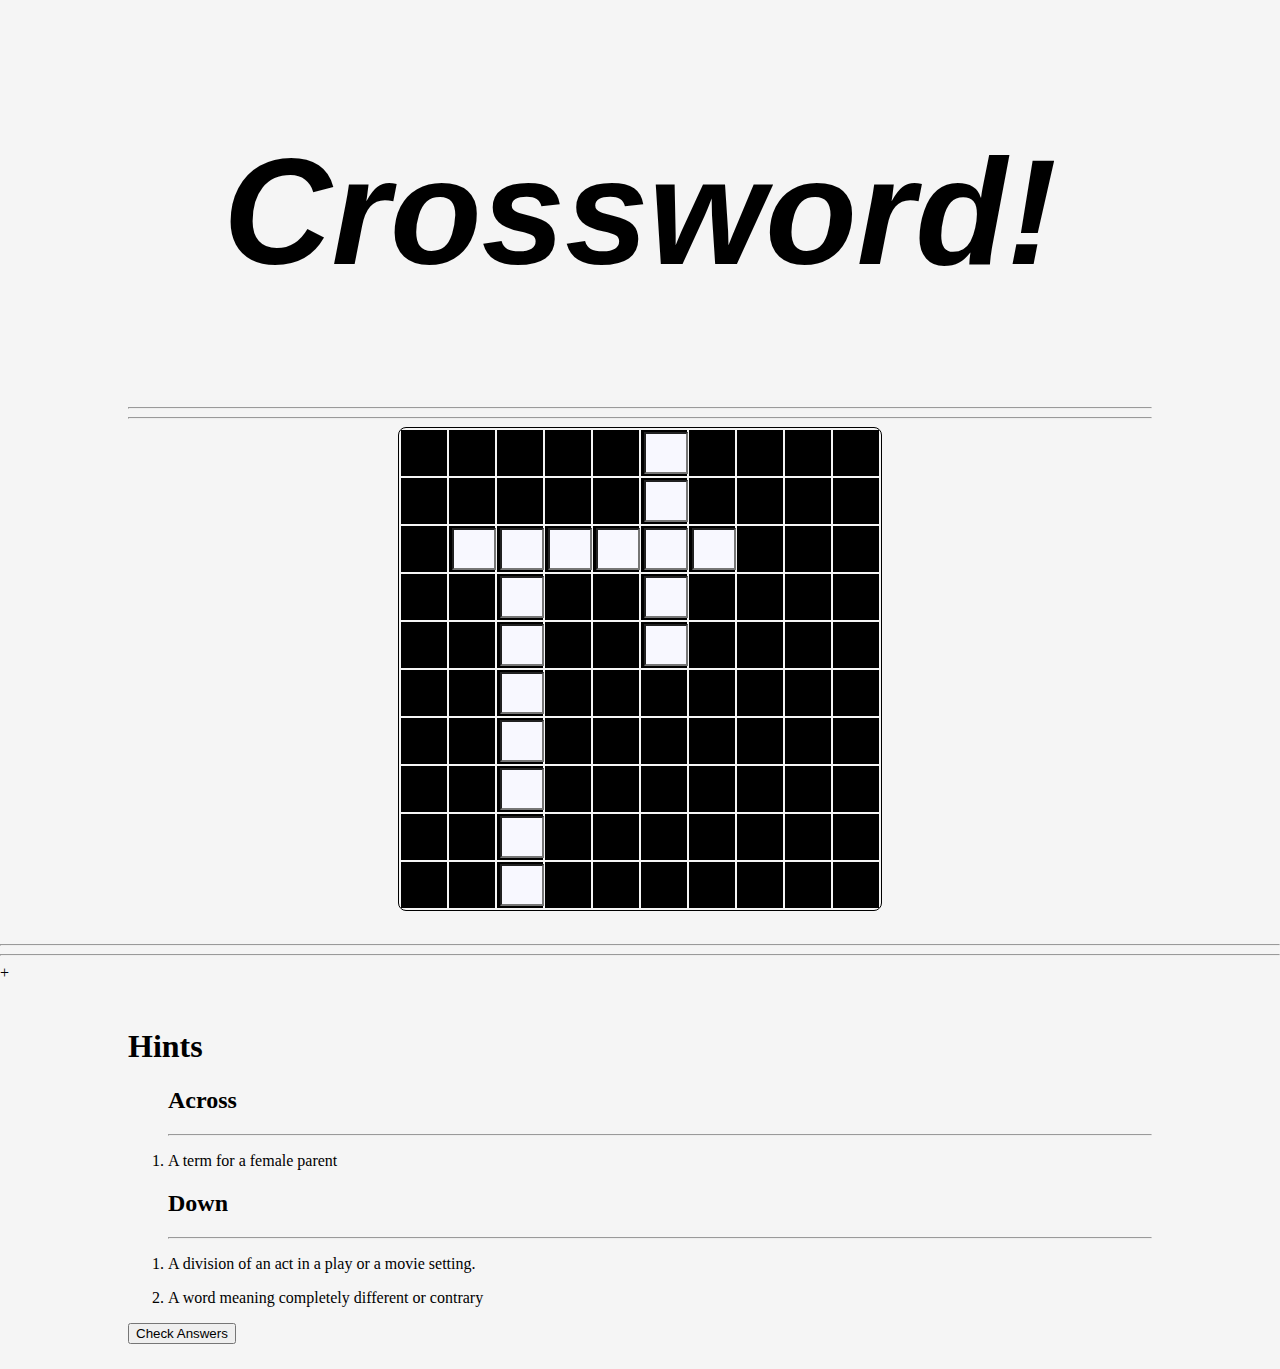
<file: Assignemnt 7.1/Pages/index.html>
<!DOCTYPE html>

<head>
    <meta charset="UTF-8">
    <meta name="viewport" content="width=device-width, initial-scale=1.0">
    <title>Assignment 7.1 | Crossword</title>
    <link rel="stylesheet" type="text/css" href="../Styles/mainStyle.css"> 
    <script src="../Scripts/Crossword.js"></script>
</head>

<body>
    <!--HEADER SECTION-->
    <section id="HeaderSect">
        <h1> Crossword! </h1>
    </section>

    <!--CROSSWORD DISPLAY-->
    <section id="CWDisplaySect">
        <hr><hr>
        <table id="CWTable" class="centered"></table>
        <script>
            var table = document.getElementById("CWTable");
             
            //Function used to reveal the answers
            function ShowAnswers()
            {
                BuildClue(0, "down", 0,5, table,true);      //Word 1
                BuildClue(1, "across", 2,1, table,true);    //Word 2
                BuildClue(2, "down", 2,2, table,true);      //Word 3
            }

            BuildTable(table); //Builds the Crossword table

            BuildClue(0, "down", 0,5, table,false);      //Word 1
            BuildClue(1, "across", 2,1, table,false);   //Word 2
            BuildClue(2, "down", 2,2, table,false);     //Word 3
        </script>
    </section>
    <hr><hr>+
    <!--HINTS SECTION-->
    <section id="HintSect">
        <h1>Hints</h1>
        <div id="HintContainer">
            <!--ACROSS-->
            <ol id="AcrossHints">
                <h2>Across</h2>
                <hr>
                <!--Across Hint 1-->
                <li><p>A term for a female parent</p></li>
            </ol>
            <!--DOWN-->
            <ol id="DownHints">
                <h2>Down</h2>
                <hr>
                <!--Down Hint 1-->
            <li><p>A division of an act in a play or a movie setting.</p></li> 
                <!--Down Hint 2-->    
            <li><p>A word meaning completely different or contrary</p></li>
            </ol>
            <button class="PrimaryButton" onclick="ShowAnswers()">Check Answers</button>
        </div>
    </section>
</body>
</file>
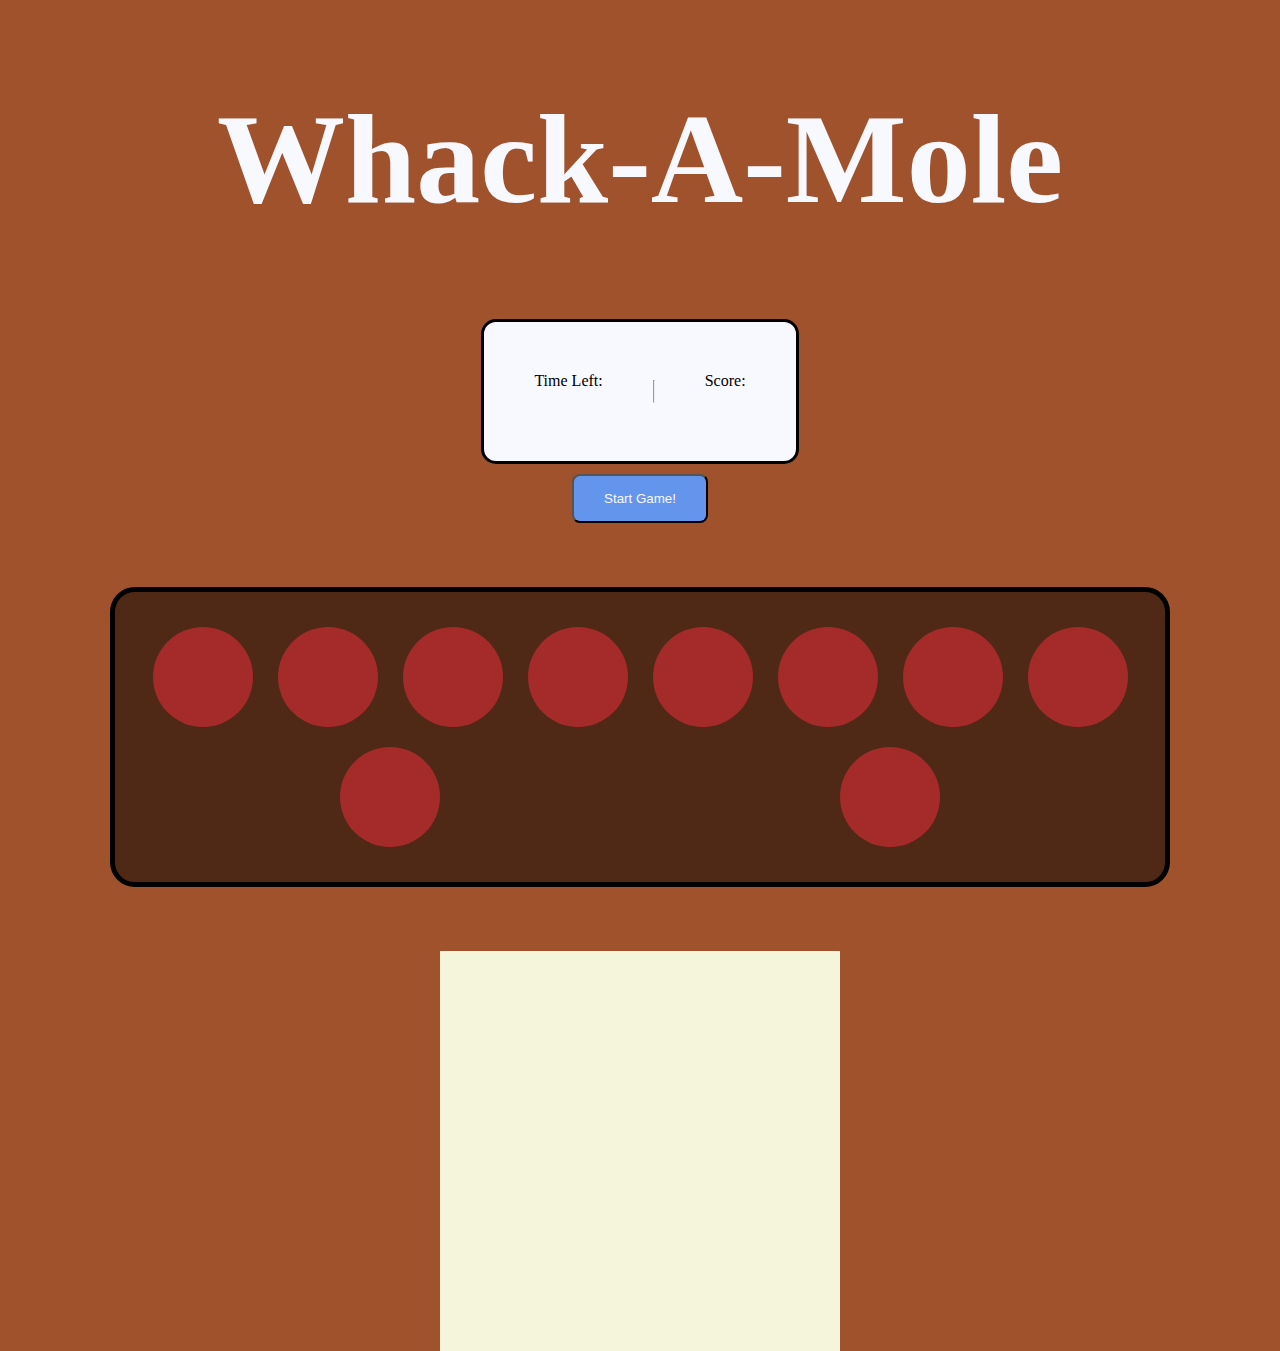
<file: Assignment 10.1/Pages/index.html>
<!DOCTYPE html> <!--Make this an html document-->

<html lang="en">
    <!--HEAD INFO-->
    <head>
        <meta charset="UTF-8">
        <meta name="viewport" content="width=device-width, initial-scale=1.0">
        <title>Whack-A-Mole</title> <!--Title of the site-->

        <!--Link the stylesheet to the document-->
        <link rel="stylesheet" type="text/css" href="../Style/styles.css">
        <!--Attatch javascript to the document-->
        <script src="../Script/whack.js"></script>
    </head>
    
    <!--BODY CONTENT-->
    <body>
        <!--Hero Section-->
        <header id="heroSect" class="center">
            <h1>Whack-A-Mole</h1>
        </header>
        <!--Main Content-->
        <main class="center">
            <!--Section for the game information-->
            <section id="GameInfoSect">
                <!--The game info container-->
                <span id="GameInfo">
                    <!--Timer Display-->
                    <div id="TimerContainer">
                        <label>Time Left: <label>
                        <h1 id="Timer"></h1>    <!--Where the time will be updated-->
                    </div>
                    <hr>    <!--Draw a line-->
                    <!--Score Display-->
                    <div id="ScoreContainer">
                        <label>Score: <label>
                        <h1 id="Score_Points"></h1> <!--Where the score will be updated-->
                    </div>
                </span>
                <!--Start Button-->
                <button class="btn_primary center" onclick="StartGame()"> Start Game! </button>
            </section>
            <!--container to draw the board-->
            <section id="gameBoardContainer" ></section>
            <!--Container used for event testing-->
            <section id="EventTestSec" onmouseleave="handle_eventBoxExit(event)" onmouseenter="handle_eventBoxHovered(event)"></section>
            <!--Implementing the Script functions needed to run website-->
            <script>
                //Generate Board
                CreateHoles(10);
            </script>
        </main>
    </body>
</html>
</file>
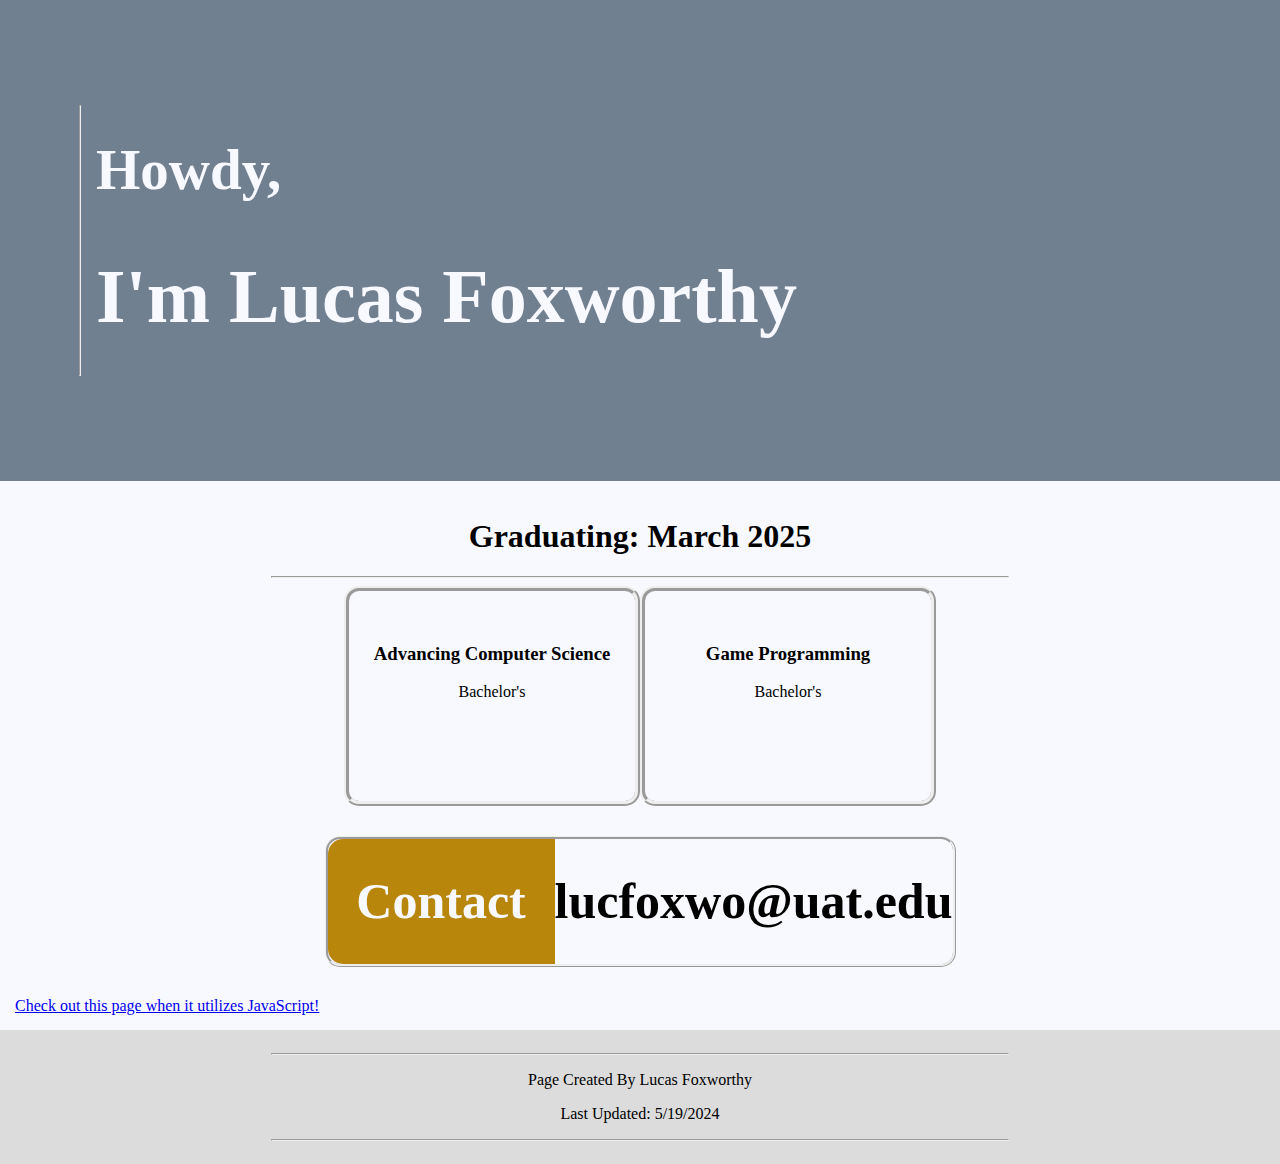
<file: Assignment 2.1/Pages/INDEX.html>
﻿<!DOCTYPE html>

<html>
<head>
    <meta charset="utf-8" />
    <title>CSC256 1.2</title>
    <link rel="stylesheet" type="text/css" href="..\Styles\MAIN.css">
</head>
<body>
    <!--HERO-->
    <section id="HeroSect">
        <hr class="border_line" style="margin:15px;">
        <div id="NameBox">
            <h2>Howdy,</h2>
            <h1 id="NameH1">I'm Lucas Foxworthy</h1>
        </div>
        <img id="Portrait_Img" href=""> <!--Will Add When I can get Image-->

    </section>
    
    <!--Education-->
    <section id="EduSect">
        <!--Graduation-->
        <div id="GradBox">
            <h1 id="GradLabel">Graduating: March 2025</h1>
            <hr class="border_line">
        </div>
        <!--Majors-->
        <div id="MajorBox" >
            <div id="Major_ACS" class="Major">
                <img class="Icon" href=""> <!--Will Add When I can get Image-->
                <h3>Advancing Computer Science </h3>
                <p>Bachelor's</p>
            </div>
            <div id="Major_GP" class="Major">
                <img class="Icon" href=""> <!--Will Add When I can get Image-->
                <h3>Game Programming </h3>
                <p>Bachelor's</p>
            </div>
        </div>
    </section>
    
    <!--Contact-->
    <section id="ContactSect">
        <div id="ContactBox">
            <div id="ContactLabel" style="flex:1;">
                <h1>Contact</h1>
            </div>
            <h1 style="flex:1;">lucfoxwo@uat.edu</h1>
        </div>
    </section>

    <section id="PageLinkSect">
        <a id="pageAnchor" href="../Pages/JavaIndex.html">Check out this page when it utilizes JavaScript!</a>

    </section>

    <footer style="text-align:center">
        <hr class="border_line">
        <p>Page Created By Lucas Foxworthy</p>
        <p>Last Updated: 5/19/2024 </p>
        <hr class="border_line">
    </footer>
</body>
</html>
</file>
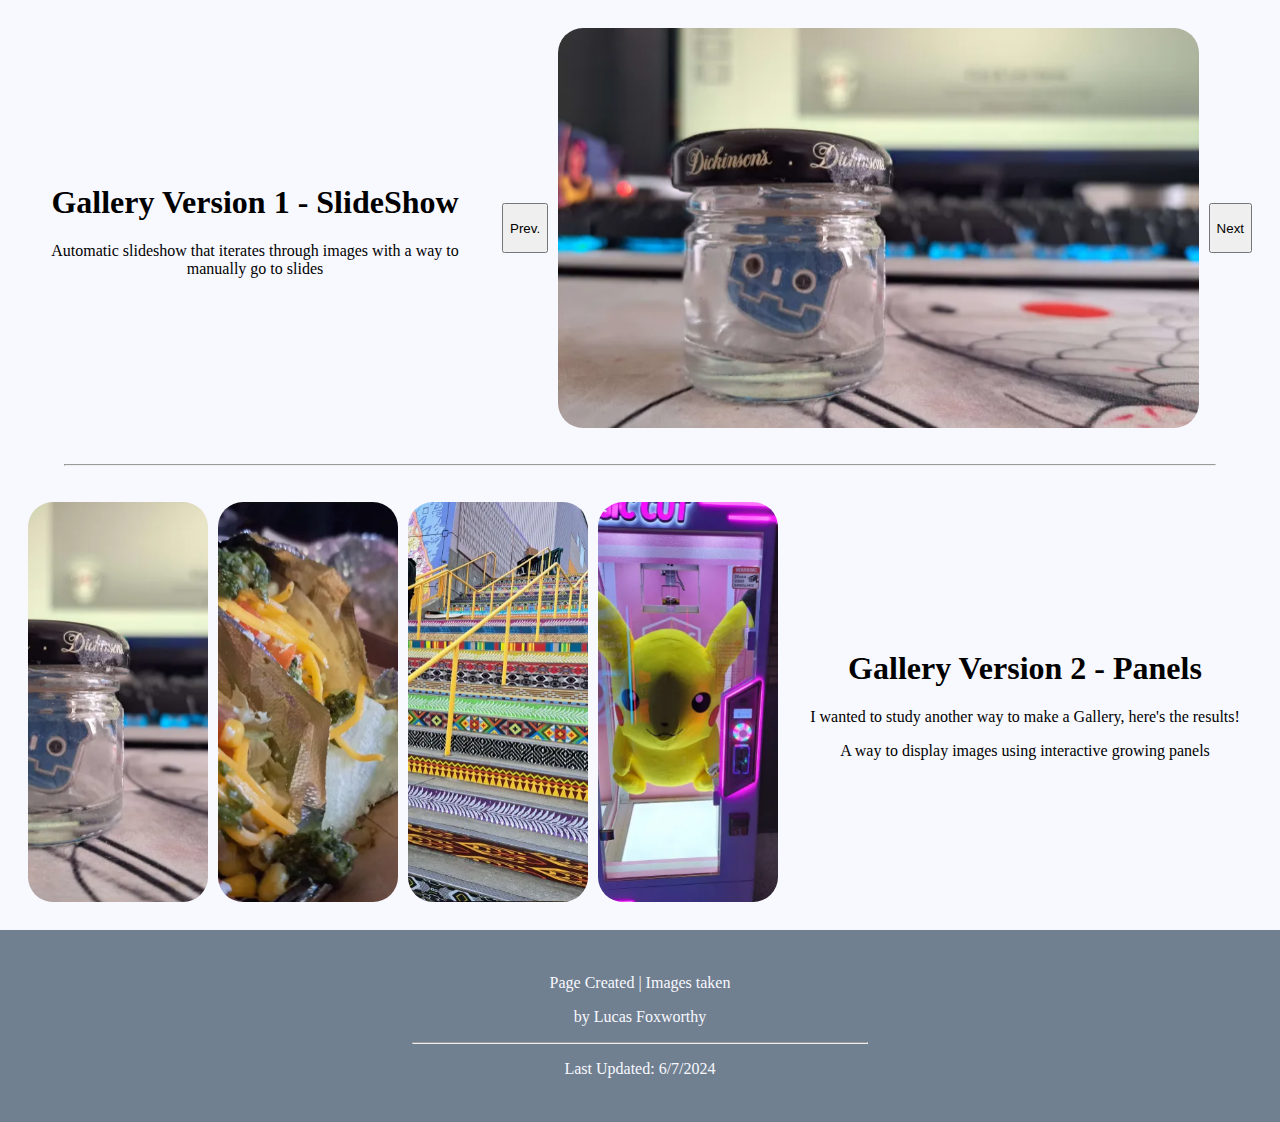
<file: Assignment 4.1/Pages/index.html>
<!DOCTYPE html> <!--Declare this a html file-->

<html>
<!--THE HEAD-->
<head>
    <meta charset="utf-8">
    <title>CSC256 4.2 - SlideShow</title>
    <!--Link the main stylesheet to the document-->
    <link rel="stylesheet" type="text/css" href="../Styles/styles.css">
    <!--Attatch the slideshow script to the document-->
    <script src="../Scripts/slideshow.js"></script>
</head>
<!--THE BODY-->
<body>
    
    <!--Make a Gallery Section [Slide Show]-->
    <section id="GallerySect">
        <!--Title of the Gallery-->
        <div id="GalleryTitle">
            <h1>Gallery Version 1 - SlideShow</h1>
            <p>Automatic slideshow that iterates through images with a way to manually go to slides</p>
        </div>
        <!--Display for the gallery-->
        <div id= "GalleryDisplay">
            <!--Button that switches to the prior image-->
            <button onclick="PrevSlide()">Prev.</button>
            <!--Image meant to be given by a .js file-->
            <img id="slide-img" src="">
            <!--Button that switches to the next image-->
            <button onclick="NextSlide()">Next</button>
        </div>
    </section>
    <!--Functions for this gallery section-->
    <script>
        ChangeImage(0); //Start on the first image in the slide list
        StartSlideTimer(3); //Set an automatic slide timer for 3 seconds
    </script>
    <hr style="margin-left: 5vw; margin-right: 5vw;">
    <!--WANTED TO TEST SOMETHING - Making iteractive Panels for a gallery-->
    <section id = "GallerySect">
        <!--Display for the gallery-->
        <div id ="GalleryDisplay">
            <div class="Panel">
                <img class="FlexImg" src="../Assets/Images/GodotJar.png">
            </div>
            <div class="Panel">
                <img class="FlexImg" src="../Assets/Images/Tacos.png">
            </div>
            <div class="Panel">
                <img class="FlexImg" src="../Assets/Images/Stairs.png">
            </div>
            <div class="Panel">
                <img class="FlexImg" src="../Assets/Images/Menacing.png">
            </div>
        </div>
        <!--Title of the Gallery-->
        <div id="GalleryTitle">
            <h1>Gallery Version 2 - Panels</h1>
            <p>I wanted to study another way to make a Gallery, here's the results!</p>
            <p>A way to display images using interactive growing panels</p>
        </div>
    </section>

    <!--FOOTER SECTION-->
    <footer>
        <p id="credits">Page Created | Images taken</p>
        <p> by Lucas Foxworthy</p>
        <hr>
        <p id="date">Last Updated: 6/7/2024</p>
    </footer>
</body>
</html>
</file>
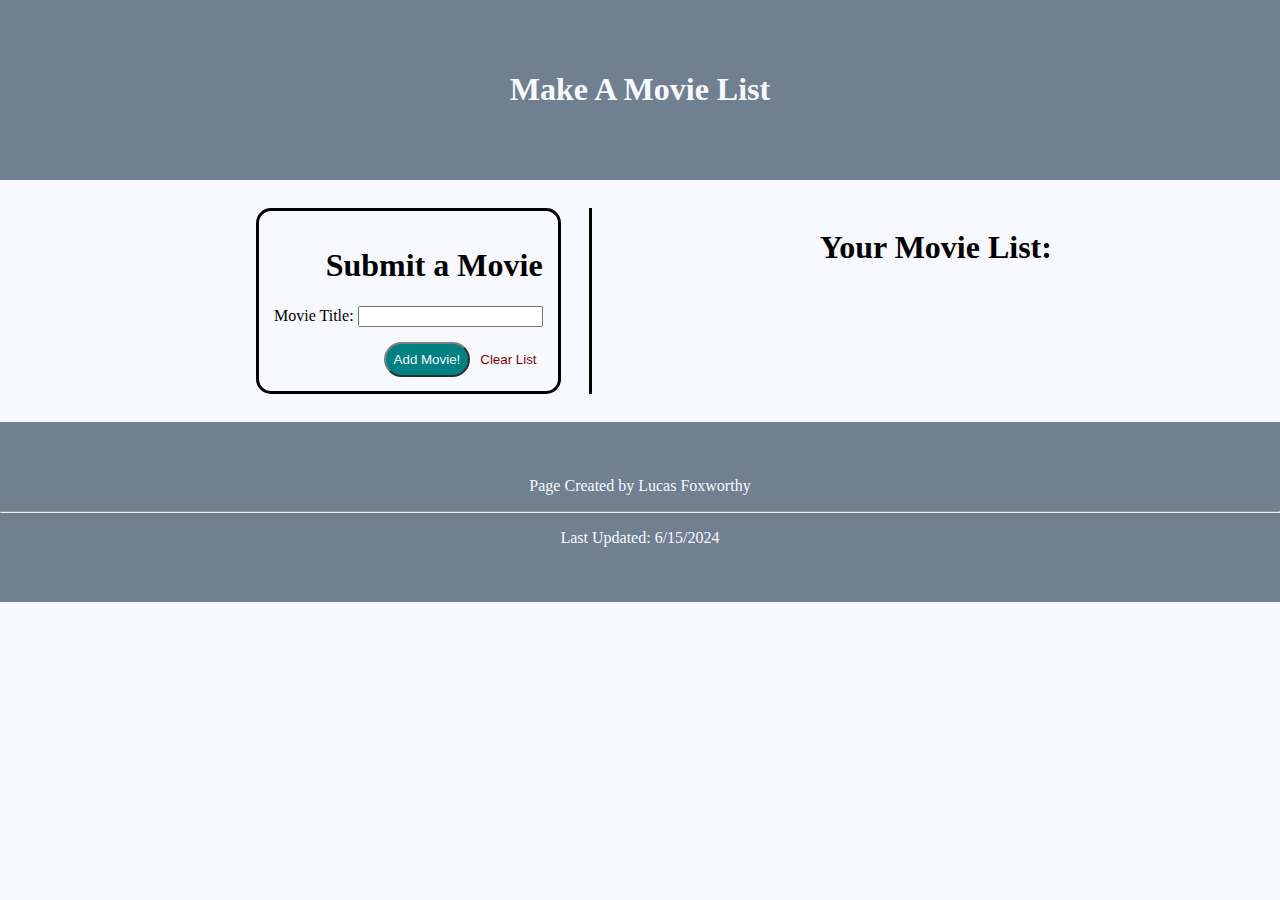
<file: Assignment 5.1/Pages/index.html>
<!DOCTYPE html> <!--This is an html document-->

<html>
    <!--HEAD SECTION-->
    <head>
        <meta charset="utf-8">
        <title>CSC256 5.1: Manipulating Data with JavaScript</title> <!--Page's Title-->
        <!--Link the main stylesheet to the document-->
        <link rel="stylesheet" type="text/css" href="../Styles/MainStyles.css">
        <!--Attatch the slideshow script to the document-->
        <script src="../Scripts/MovieList.js"></script>
    </head>

<!--Body Section-->
    <body>
        <!--Hero section-->
        <section id="HeroSect">
            <h1>Make A Movie List</h1>
        </section>
        <!--Movie Section-->
        <section id="MovieSect"> 
            <!--Container for the Form details-->
            <div id="MovieSubmitContainer">
                <h1>Submit a Movie</h1>
                <!--Movie submission form-->
                <form>
                    <label>Movie Title: </label>        <!--Label for the textbox-->
                    <input type="text" id="MovieName">  <!--Text box for user to type in movies-->
                </form>
                <!--Options for the submission form-->
                <div id="MovieFormOptions">
                    <button id="MovieSubmit" onclick="addMovie()">Add Movie!</button>       <!--Button to Add Movies-->
                    <button id="MovieClear" onclick="clearMovieList()">Clear List</button>  <!--Button to delete the saved list-->
                </div>
            </div>
            <!--Line to seperate the movie Form and the movie list-->
            <div class="VertLine" style="width: 3px; background-color: black;"></div>
            <!--Movie List Display-->
            <div style = "flex: 2;"> <!--Takes up 2 pieces of the flex box-->
                <h1>Your Movie List:</h1>
                <div id = "MovieListDisplay"></div> <!--Container where it adds the submitted movies-->
            </div>
        </section>

        <!--Footer Section-->
        <footer>
            <p id="credits">Page Created by Lucas Foxworthy </p>
            <hr>
            <p id="date">Last Updated: 6/15/2024</p>
        </footer>
    </body>
</html>
</file>
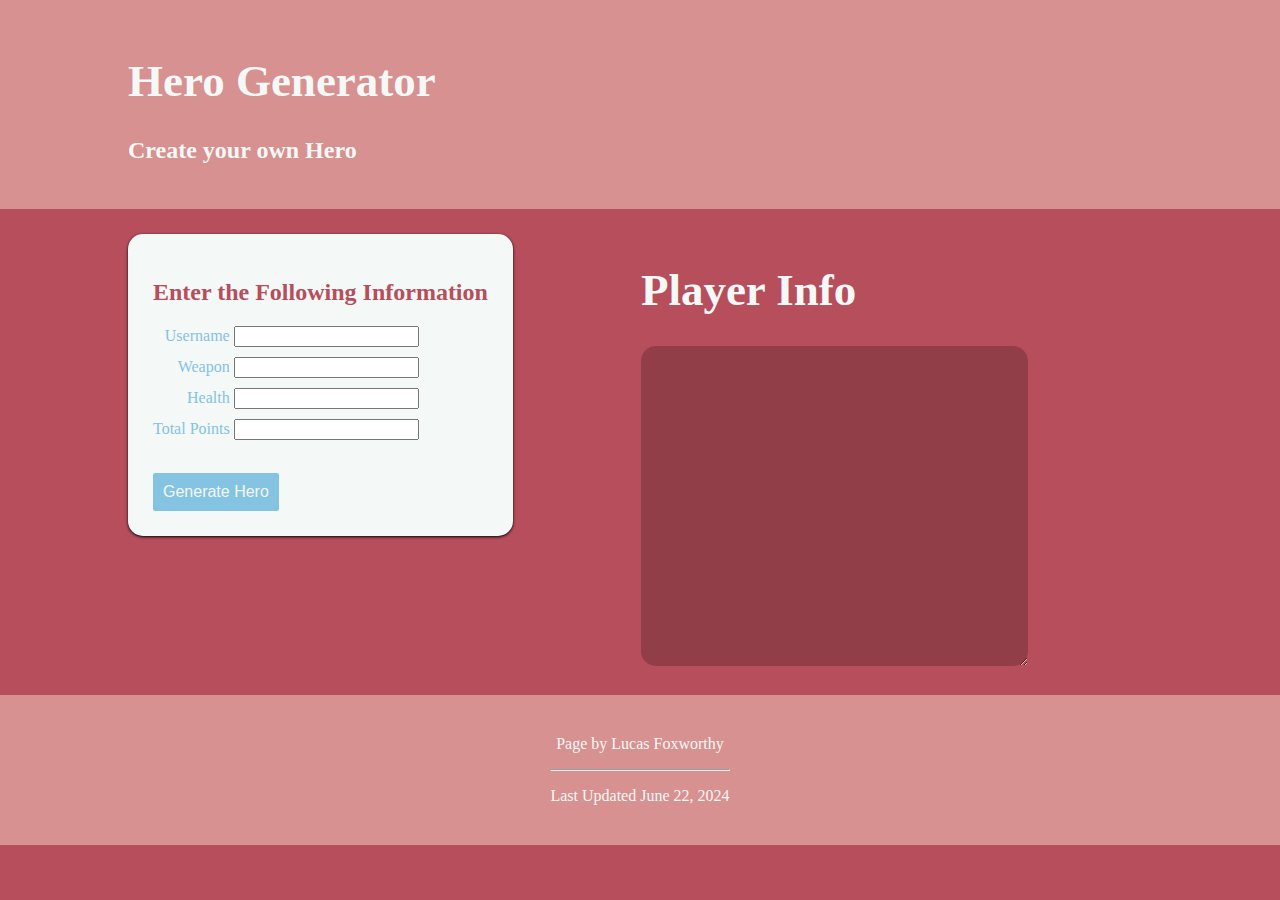
<file: Assignment 6.1/Pages/index.html>
<!DOCTYPE html>

<!--HEAD -->
<head>
    <title>Assignment 6.1</title>   <!--Title of the webpage-->
    <link rel="stylesheet" type="text/css" href="../Styles/mainStyle.css"> <!--Link stylesheet-->
    <script src="../Scripts/GameFormScript.js"></script> <!--Attatch the Forms Script-->
</head>

<!--BODY-->
<body>
<!--HERO SECTION-->
    <section id="HeroSect">
        <h1>Hero Generator</h1>
        <h2>Create your own Hero</h2>
    </section>

<!--PLAYER INFORMATION SECTION-->
    <section id="PlayerInfoSect">
        <!--Container for the Player info input content-->
        <div id = "FormContainer" class="centered, shadow">
            <h2>Enter the Following Information</h2>
            <!--form to input player information-->
            <form>
                <!--USERNAME-->
                <div class="formItem">
                    <label for="UsernameInput">Username</label> <!--Form Item Label-->
                    <input type="text" id="UsernameInput" name="Username" required> <!--Form Item Text Input-->
                </div>
                <!--WEAPON-->
                <div class="formItem">
                    <label for="WeaponInput">Weapon</label> <!--Form Item Label-->
                    <input type="text" id="WeaponInput" name="Weapon" required> <!--Form Item Text Input-->
                </div>
                <!--HEALTH/DAMAGE-->
                <div class="formItem">
                    <label for="HealthInput">Health</label> <!--Form Item Label-->
                    <input type="text" id="HealthInput" name="Health" required> <!--Form Item Text Input-->
                </div>
                <!--POINTS-->
                <div class="formItem">
                    <label for="PointsInput">Total Points</label>   <!--Form Item Label-->
                    <input type="text" id="PointsInput" name="Total Points" required>   <!--Form Item Text Input-->
                </div>
            </form>
            <!--Submit Button that give the values to the output-->
            <button class="primaryBtn" type="submit" onclick="SubmitPlayerInfo()">Generate Hero</button>
        </div>
        <!--Container for Displaying the Submitted player info-->
        <div id="PlayerContainer">
            <h1>Player Info</h1>
            <!--Text Area that the input values are displayed-->
            <textarea id="FormOutputDisplay" readonly></textarea> 
        </div>
    </section>

<!--FOOTER SECTION-->
    <footer>
        <div id="CreditsContainer" class="centered">
            <p>Page by Lucas Foxworthy</p>
            <hr>
            <p>Last Updated June 22, 2024</p>
        </div>
    </footer>
</body>
</file>
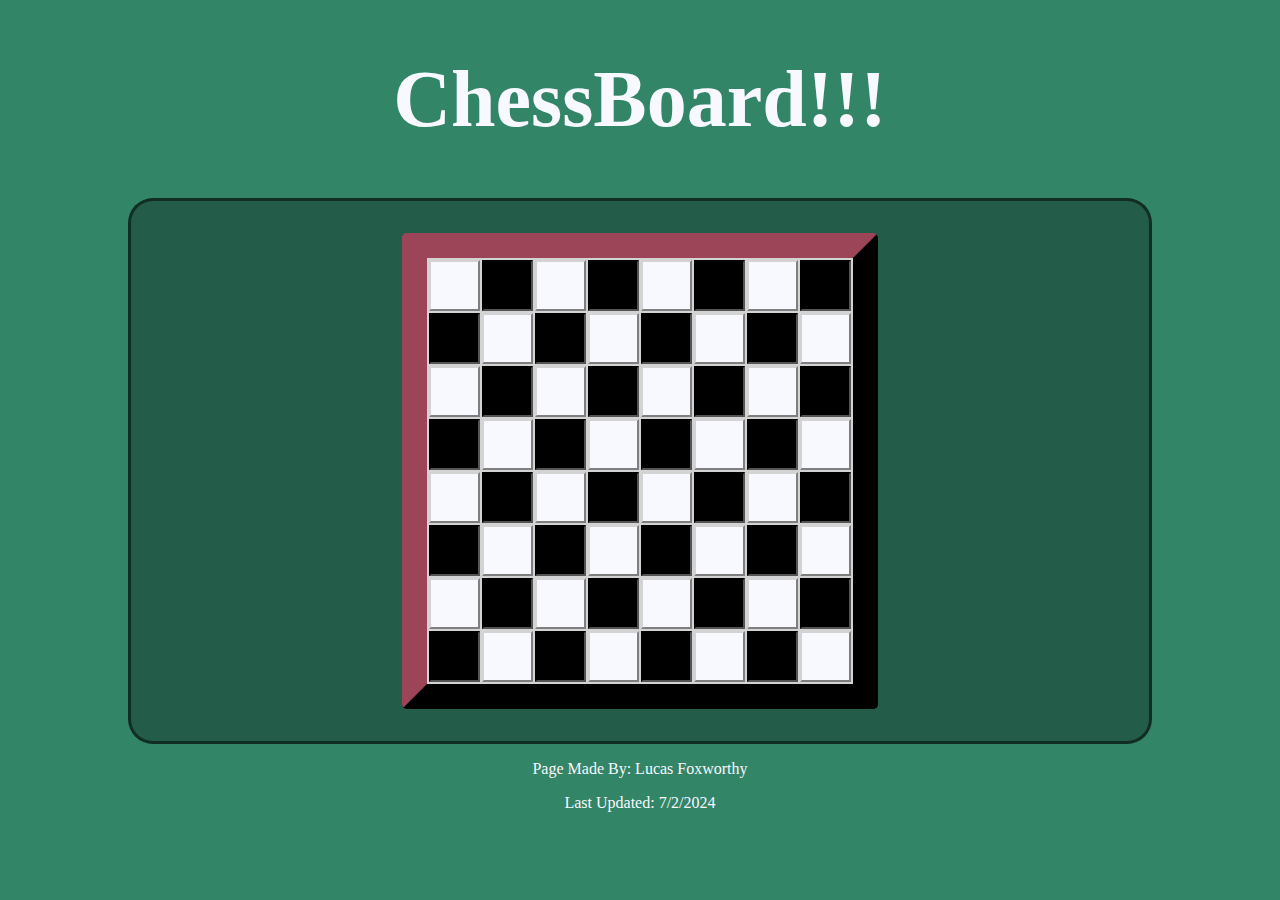
<file: Assignment 8.1/Pages/index.html>
<!DOCTYPE html>

<html>
    <head>
        <meta charset="UTF-8">
        <title>Assignment 8.1</title>    <!--Title of the webpage-->
        <link rel="stylesheet" src="text/css" href="../Styles/indexStyle.css"> <!--Link stylesheet-->
        <script src="../Scripts/ChessBoard.js"></script>    <!--Attach javascript script-->
    </head>

    <body>
        <!--HERO SECTION-->
        <section id="HeroSect">
            <h1>ChessBoard!!!</h1>
        </section>
        <!--BOARD DISPLAY-->
        <section id="BoardSect">
            <div>
                <table id="ChessTable" class="centered"></table> <!--Where to construct the table-->
            </div>
            <!--Board Construction Function-->
            <script>
                MakeBoard(); //Makes the board
            </script>
        </section>
        <!--FOOTER|CREDITS -->
        <footer>
            <p> Page Made By: Lucas Foxworthy</p>
            <p> Last Updated: 7/2/2024</p>
        </footer>
    </body>
</html>
</file>
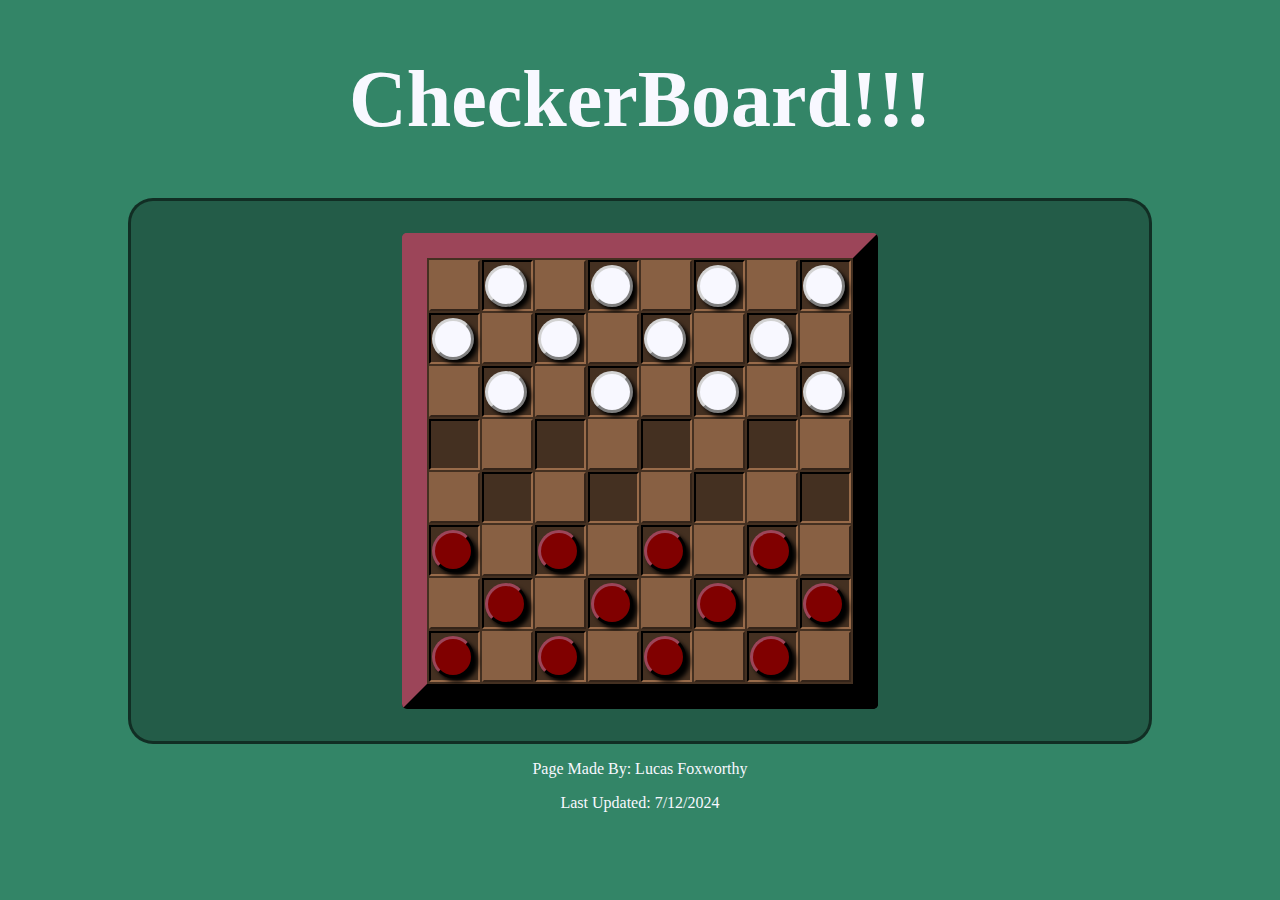
<file: Assignment 9.1/Pages/index.html>
<!DOCTYPE html>

<html>
    <head>
        <meta charset="UTF-8">
        <title>Assignment 9.1</title>    <!--Title of the webpage-->
        <link rel="stylesheet" src="text/css" href="../Styles/indexStyle.css"> <!--Link stylesheet-->
        <script src="../Scripts/CheckerBoard.js"></script>    <!--Attach javascript script-->
    </head>

    <body>
        <!--HERO SECTION-->
        <section id="HeroSect">
            <h1>CheckerBoard!!!</h1>
        </section>
        <!--BOARD DISPLAY-->
        <section id="BoardSect">
            <div>
                <table id="CheckerTable" class="centered"></table> <!--Where to construct the table-->
            </div>
            <span id="selectedCell" style="display: none;"></span>
            <!--Board Construction Function-->
            <script>
                MakeBoard(); //Makes the board
            </script>
        </section>
        <!--FOOTER|CREDITS -->
        <footer>
            <p> Page Made By: Lucas Foxworthy</p>
            <p> Last Updated: 7/12/2024</p>
        </footer>
    </body>
</html>
</file>
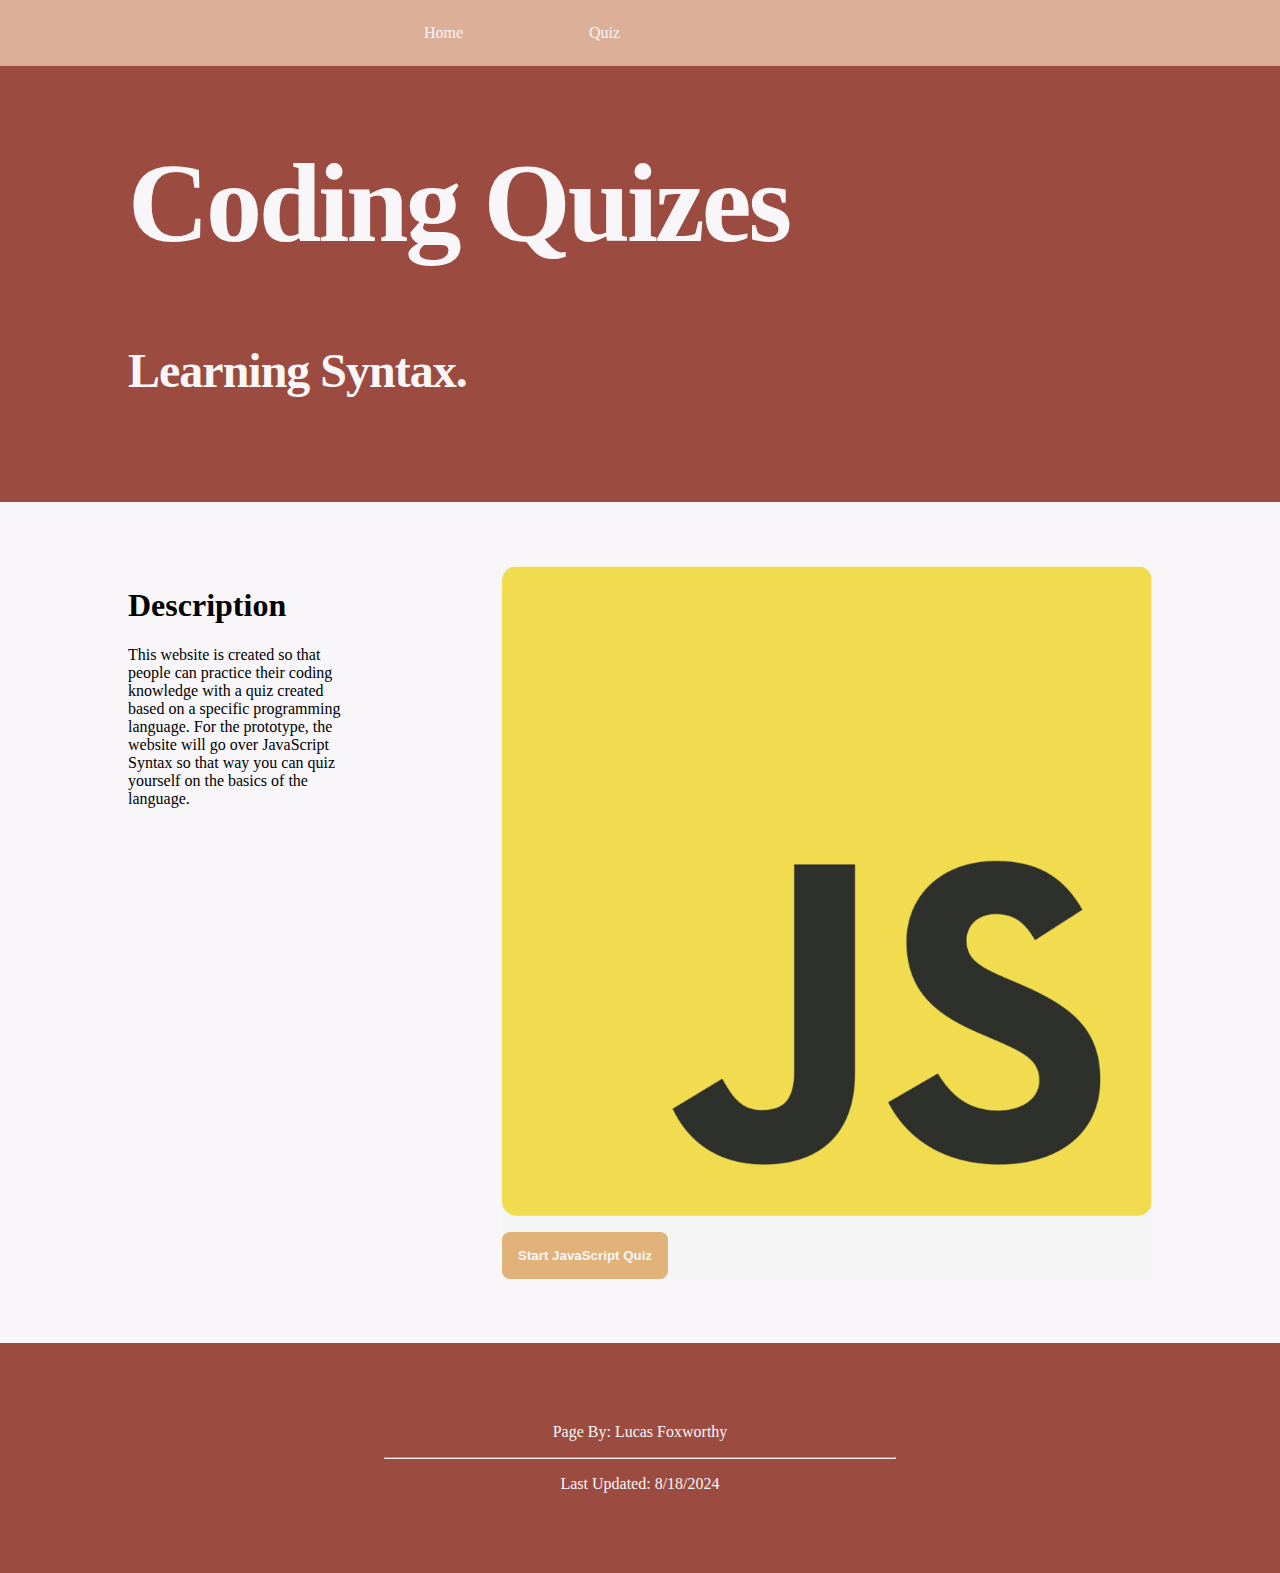
<file: Final/Pages/index.html>
<!DOCTYPE html>

<html>
    <head>
        <title>CSC256 | Final</title>
        <link rel="stylesheet" type="text/css" href="../Style/styles.css">
        <link rel="stylesheet" type="text/css" href="../Style/indexStyle.css">
    </head>
    <body>
        <!--NAVIGATION BAR-->
        <nav>
            <ul>
                <a href="../Pages/index.html"><li>
                    Home
                </li></a>
              <a href="../Pages/quiz.html"><li>
                    Quiz
                </li></a>
            </ul>
        </nav>
        <!--HERO SECTION-->
        <header>
            <div id="Content">
                <h1>Coding Quizes</h1>
                <h2>Learning Syntax.</h2>
            </div>
        </header>
        <!--MAIN CONTENT SECTION-->
        <section>
            <div id="Content">
                <!--Left side of the content container-->
                <div id="content-Left">
                    <h1>Description</h1>
                    <p>This website is created so that people can practice their coding knowledge 
                        with a quiz created based on a specific programming language. 
                        For the prototype, the website will go over JavaScript Syntax 
                        so that way you can quiz yourself on the basics of the language.</p>
                </div>
                <!--Right side of the content container-->
                <div id="content-Right">
                    <!--Image to display the main language-->
                    <img id="JSLogo" src = "../Assets/Images/JavaScript-logo.png" alt="JavaScript Logo">
                    <!--button to go to the quiz-->
                    <a href="../Pages/quiz.html"><button class="primary_btn"> Start JavaScript Quiz</button></a>
                </div>
            </div>
        </section>
        <!--FOOTER-->
        <footer>
            <div id= "Content">
                <p>Page By: Lucas Foxworthy</p>
                <hr>
                <p>Last Updated: 8/18/2024</p>
            </div>
        </footer>
    </body>
</html>
</file>
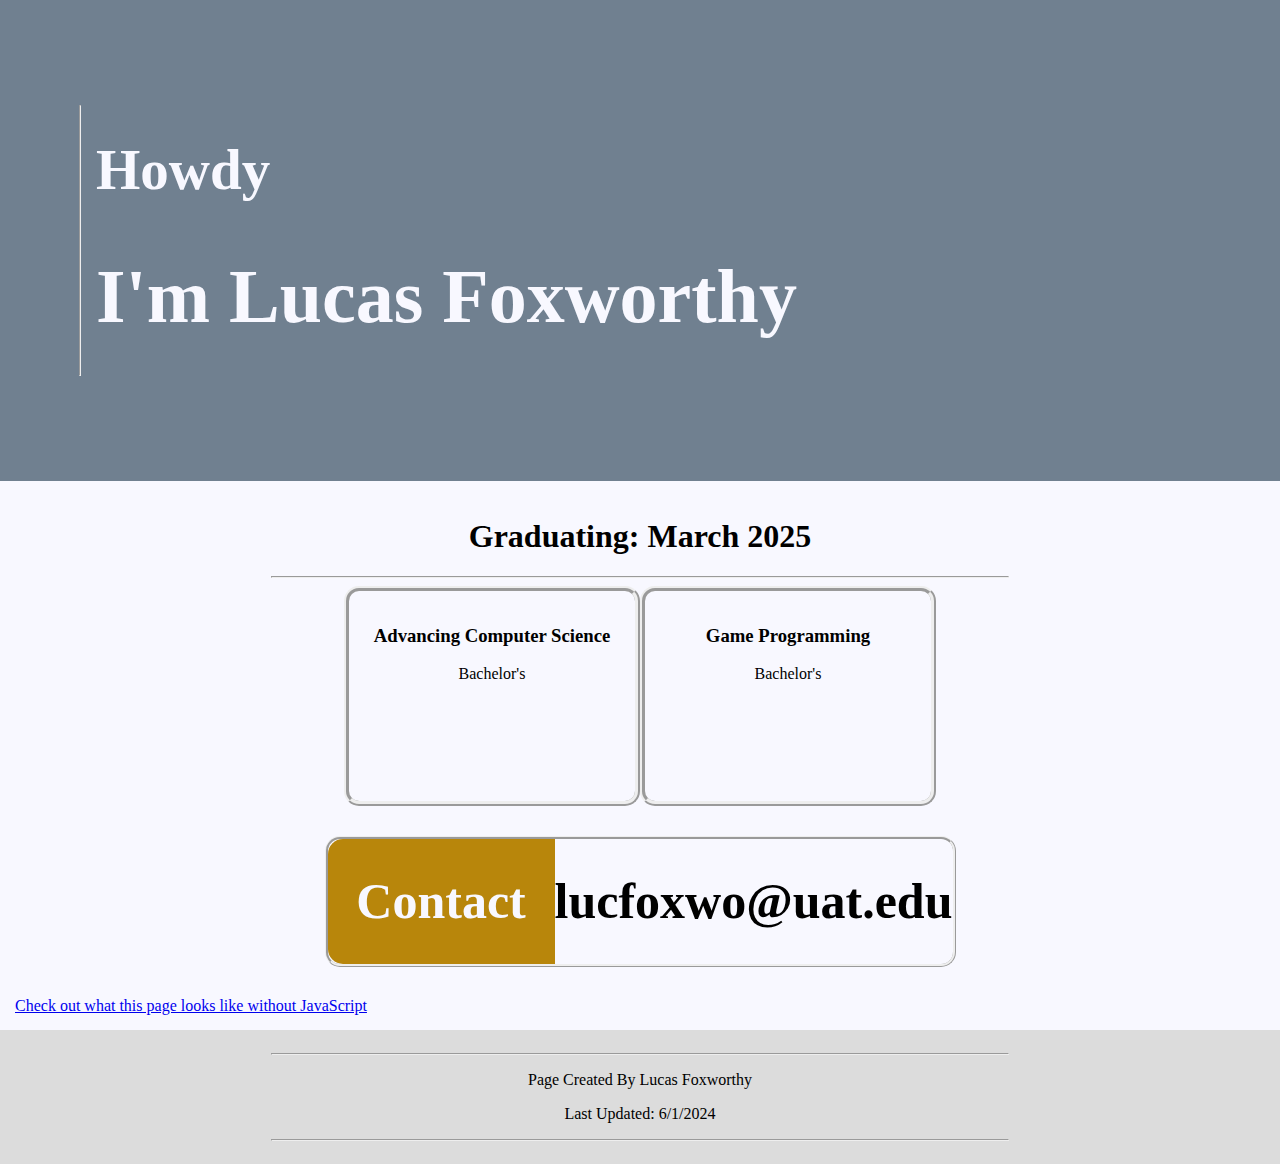
<file: Assignment 2.1/Pages/JavaIndex.html>
<!DOCTYPE html>

<html>
<head>
    <meta charset="utf-8" />
    <title>CSC256 1.2</title>
    <link rel="stylesheet" type="text/css" href="..\Styles\MAIN.css">
    <script src ="../Scripts/JavaIndexScript.js"></script>
</head>
<body>
    <!--HERO-->
    <section id="HeroSect">
        <hr class="border_line" style="margin:15px;">
        <div id="NameBox">
            <h2 id = "Intro"></h2>
            <h1 id="NameH1"></h1>
        </div>
    </section>
    
    <!--Education-->
    <section id="EduSect">
        <!--Graduation-->
        <div id="GradBox">
            <h1 id="GradLabel"></h1>
            <hr class="border_line">
        </div>
        <!--Majors-->
        <div id="MajorBox" >
            <div id="Major_ACS" class="Major">
                <h3 id = "Major_Name1"></h3>
                <p id = "MajorType1"></p>
            </div>
            <div id="Major_GP" class="Major">
                <h3 id="Major_Name2"></h3>
                <p id = "MajorType2"></p>
            </div>
        </div>
    </section>
    
    <!--Contact-->
    <section id="ContactSect">
        <div id="ContactBox">
            <div id="ContactLabel" style="flex:1;">
                <h1 id="ContactlabelTxt"></h1>
            </div>
            <h1 id = "Email" style="flex:1;"></h1>
        </div>
    </section>
    
    <section id="PageLinkSect">
        <a id="pageAnchor" href="../Pages/INDEX.html"></a>

    </section>

    <footer style="text-align:center">
        <hr class="border_line">
        <p id = "Credits"></p>
        <p id = "Date"></p>
        <hr class="border_line">
    </footer>

    <!--include the information via .js file that's sourced in the Head section-->
    <script>setPageDetails();</script>
</body>
</html>
</file>
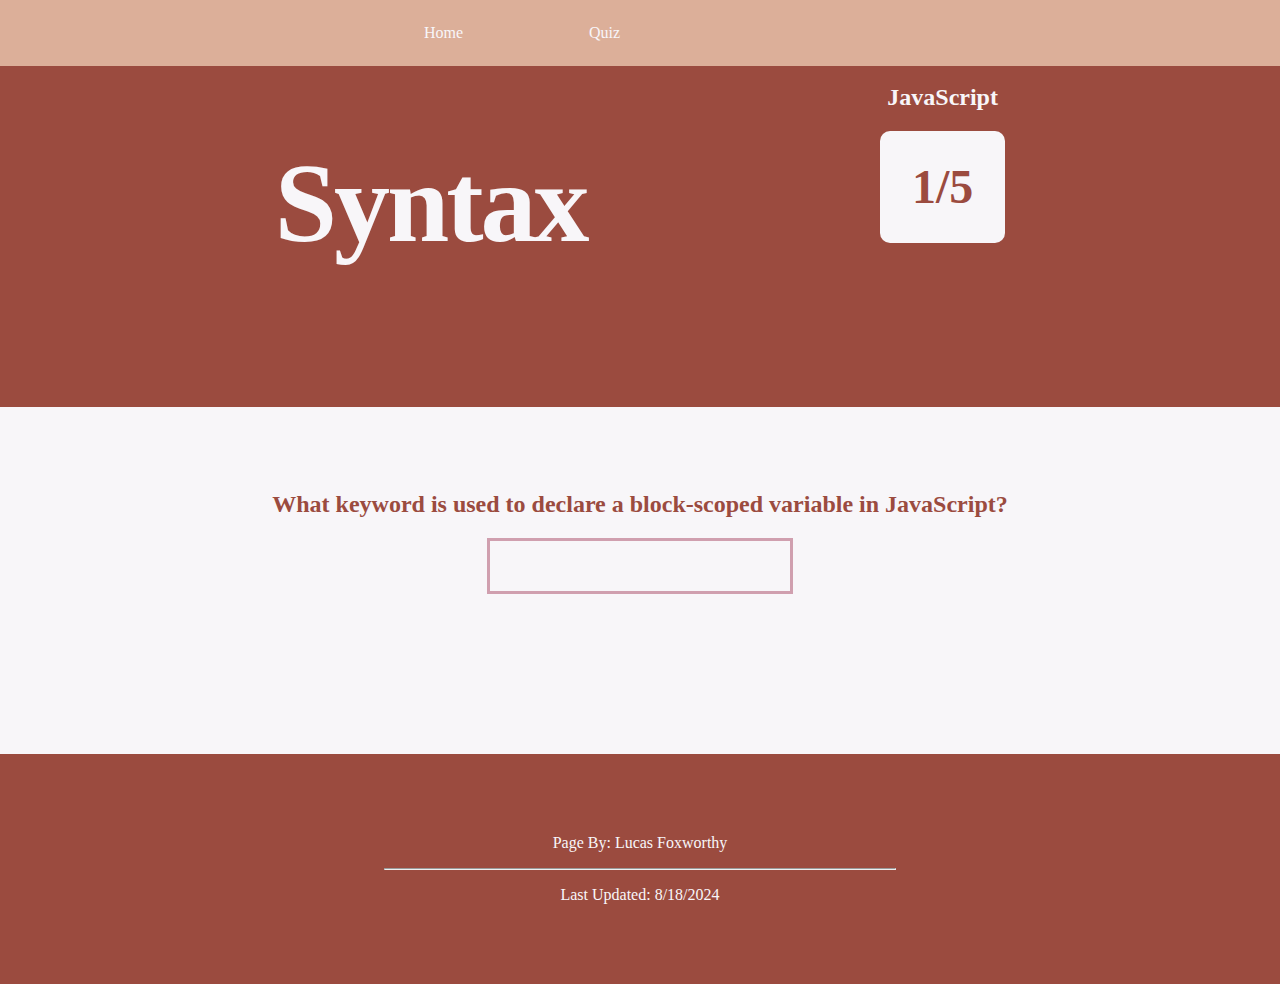
<file: Final/Pages/quiz.html>
<!DOCTYPE html>

<html>
    <head>
        <title>CSC256 | Final</title>
        <!--Linking the Styles sheets to document--> 
        <link rel="stylesheet" type="text/css" href="../Style/styles.css">
        <link rel="stylesheet" type="text/css" href="../Style/quizStyle.css">
        <!--Adding a JavaScript program to the document--> 
        <script src="../Scripts/quiz.js"></script>
    </head>
    <body>
        <!--NAVIGATION BAR-->
        <nav>
            <ul>
                <a href="../Pages/index.html"><li>
                    Home
                </li></a>
              <a href="../Pages/quiz.html"><li>
                    Quiz
                </li></a>
            </ul>
        </nav>
        <!--HERO SECTION-->
        <header>
            <!--main page content-->
            <div id="Content" style="display: flex; justify-content: space-around;">
                <!--Label for the quiz-->
                <h1 id="QuizLabel"></h1>
                <div style="text-align: center;">
                    <h2>JavaScript</h2>
                    <!--Display for the amount of round in the quiz-->
                    <div id = "RoundDisplay">
                        <h1 id = "CurrRoundDisplay"></h1>
                        <h1> / </h1>
                        <h1 id = "MaxRoundDisplay"></h1>
                    </div>
                </div>
            </div>
        </header>
        <!--MAIN CONTENT SECTION-->
        <section>
            <div id="Content" class="center">
                <!--Task/Question-->
                <div id="QuestionContent">                
                    <h2 id="QuestionPrompt"></h2>
                </div>
                <!--Content that displays the Answer Options-->
                <div id="AnswerContent">
                    <!--Place answer in here to submit it-->
                <div id="AnswerBox" class="center"></div>
                    <!--Options-->
                    <div id="AnswerOptionsContainer"></div>
                </div>
            </div>
        </section>
        <!--PAGE FUNCTIONALITY SCRIPT-->
        <script>
            //Start the Round on load
            StartRound();
        </script>
        <!--FOOTER-->
        <footer>
            <div id= "Content">
                <p>Page By: Lucas Foxworthy</p>
                <hr>
                <p>Last Updated: 8/18/2024</p>
            </div>
        </footer>
    </body>
</html>
</file>
<file: Assignemnt 7.1/Styles/mainStyle.css>
body{
    margin: 0px;
    background-color: #f5f5f5;
}

section{
    padding: 25px 10vw;
}

#HeaderSect{
    text-align:center;
    padding-bottom: 0;
    max-height: 45vh;
    overflow: hidden;
}
#HeaderSect > h1
{
    padding:0;
    font-size: 150px;
    font-style: italic;
    font-family: 'Segoe UI', Tahoma, Geneva, Verdana, sans-serif;
}

#CWDisplaySect{
    padding-top: 0;
}
table, tr{
    margin:0px;
    padding:0px;
    border:1px solid black;
    border-radius: 8px;
}

td{
    padding:1px;
    background-color: black;
    width: 40px;
    height: 40px;
    text-align: center;
    vertical-align: center;
    border: 2px, solid, black;
}

input{
    width:90%;
    height: 90%;
    background-color: ghostwhite;
    text-align: center;
    margin: 0 auto;
}

.letter{
    background-color: lightgrey;
    border: 3px inset black;
    border-collapse: collapse;
}
.centered{
    margin: 0 auto;
    align-content: center;
    justify-content: center;
}
</file>
<file: Assignment 10.1/Style/styles.css>
/*The entire body*/
body{
    margin: 0;                    /*Gets rid of the margin*/
    background-color: sienna;   /*set the color of the container background*/
}

/*Header container*/
header{
    font-size: 4rem;       /*Adjusts the size of the text within this container*/
    color:ghostwhite;   /* Changes the color of the text within the container*/   
}

/*The main container*/
main{
    display: flex;                  /*Make the container a flexbox*/
    flex-wrap: wrap;                /*have the elements within the flexbox wrap*/
    justify-content: space-between; /*add space in between the elements where it fits inside the container*/
    gap: 5vw;                       /*adjusts the gap-size of the flex items*/
    width: fit-content;             /*Make the container's width fit to its content*/
}

/*The section holding the game's information*/
#GameInfoSect{
    display: flex;          /*Make the container a flexbox*/
    flex-direction: column; /*align the flex items in a column*/
    gap: 10px;              /*adjusts the gap-size of the flex items*/
}

/*Game info container*/
#GameInfo{
    display: flex;                    /*Make the container a flexbox*/
    flex-direction: row;              /*align the flex items in a row*/
    column-gap: 50px;                 /*adjusts the gap-size of the flex items*/
    background-color: ghostwhite;   /*set the color of the container background*/
    border: 3px solid black;        /*Makes a border around the container*/
    border-radius: 15px;              /*rounds the edges of the container border*/
    width: fit-content;               /*Make the container's width fit to its content*/
    height: fit-content;              /*Make the container's height fit to its content*/
    padding:50px;                    /*Adds padding*/
    align-content: center;
}
/*container for the Game Board*/
#gameBoardContainer{
    display: flex;                            /*Make the container a flexbox*/
    flex-wrap: wrap;                          /*have the elements within the flexbox wrap*/
    justify-content: space-around;            /*add space around the elements where it fits inside the container*/
    background-color: rgba(0, 0, 0, .5);    /*set the color of the container background, with alpha value*/
    padding: 25px;                            /*Adds padding*/
    border: 5px solid black;                /*rounds the edges of the container*/
    border-radius: 25px;                      /*rounds the edges of the container border*/
    max-width: 1000px;                        /*set the maximum width of the container*/
    margin: 0px 5vw;
}
/*Container showing the score*/
#ScoreContainer{
    display: flex;          /*Make the container a flexbox*/
    flex-direction: row;    /*make the flexbox direction into rows*/
}
/*The section to test event handling*/
#EventTestSec
{
    min-height:400px;               /*Make the container's minimum height fit to its content*/
    min-width: 400px;              /*Make the container's minimum width fit to its content*/
    background-color: beige;    /*set the color of the container background*/
}
/*HOLE STYLES*/
.hole{
    width: 100px;                  /*set the width of the container*/
    height: 100px;                 /*set the height of the container*/
    background-color: brown;    /*set the color of the container background*/
    border-radius: 50%;           /*Make into circle*/
    margin:10px;                  /*Adjust the margin of the container*/
    cursor: pointer;              /*change the cursor diplay*/
}
/*When the hole is being hovered*/
.hole:hover{
    box-shadow: inset 1em 2px 1em rgba(0, 0, 0, 0.3);       /*Gives a shadow to the container*/
}
/*Class used to pop up holes*/
.poppedUp{
    background-color: green;                                /*set the color of the container background*/
    box-shadow: outset 0 4px 4px rgba(68, 255, 108, .6);    /*Gives a shadow to the container*/
}

/*General Class Attributes*/
/*--- class centering the element/container*/
.center{
    margin:0 auto;              /*centeres the container in parent container*/
    text-align: center;         /*aligns the text to the center of the containers*/
    align-items: center;        /*align items to center of the container, crossway*/
    justify-content: center;    /*aligns the content to the center, in-line*/
}

/*---BUTTONS*/
/*------Primary*/
.btn_primary{
    background-color: cornflowerblue;   /*set the color of the container background*/
    color: ghostwhite;                  /*Changes the color of the text within the container*/   
    border-radius: 8px;                   /*rounds the edges of the container border*/
    padding:15px 30px;                    /*Adds padding*/
    width: fit-content;                   /*Make the container's width fit to its content*/
}
</file>
<file: Assignment 4.1/Styles/styles.css>
/*====| General |====*/
/*body section*/
body{
    background-color: ghostwhite;   /*Sets a background color*/
    margin: 0;  /*remove the margin*/
}
/*images*/
img{
    height: 100%;       /*Set the element height to its container*/
    width: 100%;        /*set the element width to it's container*/
    object-fit:cover;   /*Make sure the aspect ratio covers it's container*/
    border-radius: 25px;/*round the border*/ 
}
/*footer section*/
footer{
    text-align: center;             /*center the text to the middle of the container*/
    padding: 28px;                  /*Add Padding*/
    background-color: slategrey;  /*Set a background color*/
    color: ghostwhite;            /*set the text color*/
}
/*Line*/
hr{
    margin-left: 30vw;  /*Set left-most margin*/
    margin-right: 30vw; /*Set right-most margin*/
}

/*====| Gallery |====*/
/*Section where there will be a gallery*/
#GallerySect{
    display: flex;  /*make this container a flexbox*/
    padding: 28px;  /*add padding*/
    gap: 20px;      /*Puts gaps in each element in the container*/
}
/*ID for where the gallery is displayed*/
#GalleryDisplay{
    max-width: 750px;   /*restrict the height*/
    height: 400px;      /*set the height*/
    display: flex;      /*Make this container a flexbox*/
    gap: 10px;          /*put gaps in each element in the container*/
    margin: 0 auto;     /*Center the Images*/
    flex: 1;            /*Keep this as 1 piece to the flexbox it's in*/
}
/*Buttons within the Gallery Display ID*/
#GalleryDisplay button{
    max-height: 100px;  /*Limit the maximum height*/
    min-height: 50px;   /*limit the minimum height*/
    align-self: center; /*center itself in the line it's in*/
}
/*Title of the Gallery*/
#GalleryTitle{
    flex: .45;              /*takes .45 pieces of the flexbox*/
    align-content: center;  /*Center the content with it's line |---|*/
    text-align: center;     /*Center the test to the */    
}

/*====| Panel Gallery |====*/
/*Panel Class*/
.Panel{
    flex: 1;                        /*takes one piece of the flexbox*/
    overflow: hidden;               /*Hide the content that does not fit in the panel*/
    transition: 0.5s ease-in-out;   /*ease in/out of any changes to this style*/
}
/*When a Panel class has been hovered on*/
.Panel:hover{
    flex: 3;                        /*takes 3 pieces of the flexbox*/
    transition: 0.3s ease-in-out;   /*ease in/out of any changes to this style*/
}
</file>
<file: Assignment 5.1/Styles/MainStyles.css>
/*Styles for the whole body*/
body{
    margin:0;                          /*have sections touch the edges of the vieport*/
    background-color: ghostwhite;   /*Changed the Color of the background*/
}
/*Styles for each section*/
section{
    margin-bottom: 28px; /*Make a margin the the bottom of new sections*/
}
/*styles for the footer section*/
footer{
    background-color: slategrey;    /*Changed the Color of the background*/
    text-align: center;               /*Centers the text*/
    align-content: center;            /*Align the contents to the middle of the container, vertically centered*/
    color:ghostwhite;               /*Changes the color of text*/
    height: 20vh;
}

/*styles for the Hero Section*/
#HeroSect{
    text-align: center;               /*Centers the text*/
    align-content: center;            /*Align the contents to the middle of the container, vertically centered*/
    background-color: slategrey;    /*Changed the Color of the background*/
    color: ghostwhite;              /*Changes the color of text*/
    padding:50px;                     /*Adjusts the padding of the container*/
}

/*Movie Form Section*/
#MovieSect{
    display: flex;          /*Make it a flex box*/
    column-gap: 28px;       /*Creates a space inbetween the columns in the flex box*/
    text-align: center;     /*Centers the text*/
    align-content: center;  /*Align the contents to the middle of the container, vertically centered*/
    margin:28px;            /*Set the containers margin*/
    margin-left: 20vw;      /*Set the Left-most margin for the container*/
}

/*Style for the container holding the movie form*/
#MovieSubmitContainer{
    text-align: right;          /*Align the Text in the contain to the right*/
    max-width:fit-content;      /*Have the width not be able to go past the width of it's content*/
    height: 150px;              /*Sets the container Height*/
    padding: 15px;              /*Adjusts the padding of the container*/
    margin:0 auto;              /*Center the container*/
    border: 3px black solid;  /*Sets up a Border for the container*/
    border-radius: 15px;        /*Rounds the border's corners*/
    flex: 1;                    /*Make this 1 piece of the flexbox*/
}

/*Text input in the Movie Form*/
#MovieName{
    text-align: left; /*Set the text's alignment to the left side*/
}
/*Styles for the submit button in the Movie Form*/
#MovieSubmit{
    margin-top: 15px;          /*Adjust the top-most margin*/
    background-color: teal; /*Changed the Color of the background*/
    padding: 8px;             /*Adjusts the padding of the container*/  
    color:ghostwhite;       /*Changes the color of the text*/
    border-color: grey;     /*Changes the border's color*/
    border-radius: 20px;      /*Rounds the border's corners*/
}

/*Styles for the Clear movie List Button*/
#MovieClear{
    background-color: ghostwhite;   /*Changed the Color of the background*/
    border-style: none;               /*Remove the border*/
    color: darkred;                 /*Changes the color of text*/
}
/*When the Clear Button is Hovered*/
#MovieClear:hover{
    color: red; /*Changes the color of text*/
}
/*When Clear button is Pressed*/
#MovieClear:active{
    color: brown; /*Changes the color of text*/
}
</file>
<file: Assignment 6.1/Styles/mainStyle.css>
/*GENERAL STYLES*/
    /*Body styles*/
body {
    margin: 0; /*remove the margin*/
    background-color: #b64e5c; /*Sets a Background Color*/
    color:#f4f8f6; /*Set text color*/
}
    /*Style for Header 1*/
h1{
    font-size: 45px; /*Adjusts the size of text*/
}
    /*style for labels*/
label{
    color: #84c3e1; /*Set text color*/
}
    /*style for sections*/
section{
    padding: 25px 10vw; /*Adjusts container padding*/
}
    /*style for the Hero and footer section*/
#HeroSect, footer{
    background-color: #d79190; /*Set background color*/
}

/*IDs*/
    /*Player Information section*/
#PlayerInfoSect{
    display: flex;  /*Makes the container a flexbox*/
    flex-direction: row;    /*Horizontally align the flexbox content*/
    flex-wrap: wrap;    /*Have the flexbox content wrap when needed*/
    gap: 10vw;  /*give space between flex content*/

}

    /*Container for the credits details*/
#CreditsContainer{
    width: fit-content;     /*have the width fit the content*/
    height: 150px;          /*set the height*/
    align-content: center;  /*Align content cross-ways*/
}
    /*Container that holds the plauyer info form*/
#FormContainer{
    background-color: #f4f8f6; /*Sets a Background Color*/
    color: #b64e5c; /*Set text color*/
    border-radius: 15px; /*rounds the edges of the container*/
    width: fit-content; /*have the width fit to the content*/
    height: fit-content;/*have the Height fit to the content*/
    padding: 25px; /*Adjusts container padding*/
}
    /*the form inside the form container*/
#FormContainer > form{
    display: flex;  /*Makes the container a flexbox*/
    flex-direction: column;  /*Vertically align the flexbox content*/
    gap: 10px;  /*give space between flex content*/
    width: fit-content; /*have the width fit  to the content*/
    align-items:end;    /*align the container items to the end of their container*/
}
    /*the submit button inside the form container*/
#FormContainer > .primaryBtn
{
    margin-top: 10%; /*set the top-most margin to a percentage of its container*/
}
    /*Output display*/
#FormOutputDisplay{
    width: fit-content; /*have the width fit to the content*/
    min-width: 200px;   /*set minimum width*/
    height: fit-content; /*have the height fit to the content*/
    min-height: 250px; /*set minimum height*/
    padding: 35px; /*Adjusts container padding*/
    background-color:rgba(0,0,0, 0.2); /*Sets a Background Color, with alpha*/
    color: #f4f8f6; /*Set text color*/
    font-size: 25px; /*Adjusts the size of text*/
    border:0px; /*remove the form border*/
    border-radius: 15px; /*rounds the edges of the container*/
}

/*CLASSES*/
    /*The primary button style*/
.primaryBtn{
    color: #f4f8f6; /*Set text color*/
    background-color: #84c3e1; /*Sets a Background Color*/
    border: 0px;    /*removes the border*/
    border-radius: 2px; /*rounds the edges of the container*/
    width: fit-content; /*have the width fit to the content*/
    padding: 10px; /*Adjusts container padding*/
    font-size: medium; /*Adjusts the size of text*/
}

/*When the Primary button class has been hovered over*/
.primaryBtn:hover{
    cursor: pointer; /*Change cursor image*/
    background-color: #a5d9f1; /*Sets a Background Color*/
}
/*When the Primary button class is clicked on*/
.primaryBtn:active{
    background-color: #5694b1; /*Sets a Background Color*/
}
/*Class used to center tags*/
.centered{
    margin:0 auto; /*Center the container*/
    text-align: center; /*Center the text*/
    align-self: center; /*Align itself to the center of it's line*/
}
/*For adding shadows to tags*/
.shadow{
    box-shadow: 0px 1px 3px black; /*Add a shadow*/
}
</file>
<file: Assignment 8.1/Styles/indexStyle.css>
/*Style for the overall body section*/
body{
    margin: 0;                      /*Remove Margin*/
    text-align: center;             /*aligns text to the center of the line*/
    background-color: #338567;    /*Adds color to the background*/
    color: ghostwhite;            /*Changes the text color*/
}

/*styles for each section*/
section{
    padding: 2rem, 3rem;    /*adds padding to the container*/
}

/*Style for the Header text found inside of the Hero Section*/
#HeroSect > h1{
    font-size: 5rem;        /*Change the size of the font*/
}

/*Style for the Chess Table Container*/
#ChessTable{
    row-gap: 0;                     /*remove*/
    border: 25px outset #482029;  /*Adds a border*/
    border-radius: 5px;             /*Rounds border edges*/
    width: fit-content;             /*fit the width to the content*/
    height: fit-content;            /*fit the height to the content*/
    background-color: lightgray;  /*Adds color to the background*/
    text-align: center;             /*Aligns text to the center of the line*/
}

/*Style for the dividers found in the Board Display Section*/
#BoardSect > div {
    margin: 0px 10vw;                     /*Sets margin to the container*/   
    padding: 2em;                         /*adds padding to the container*/
    background-color: rgba(0,0,0, 0.3); /*Adds color to the background, with alpha value*/
    border-radius: 25px;                  /*Rounds border edges*/
    border: 3px solid rgba(0,0,0, 0.5); /*adds a border to the container, with alpha value*/
}
/*Class used to center containers*/
.centered{
    justify-content: center;    /*Center the content*/
    margin: 0 auto;             /*center the container*/
}

/*Class to distinguish a cell in the Chess board*/
.cell { 
    height: 45px;   /*sets height of the container*/
    width: 45px;    /*sets height of the container*/
} 
    
/*class for the black squares on the chess board*/
.blackcell { 
    background-color: black;        /*Adds color to the background*/
    border: 2px inset black;        /*adds a border to the container*/
} 
    
/*class for the White squares on the chess board*/
.whitecell { 
    background-color: ghostwhite;   /*Adds color to the background*/
    border: 2px outset lightgrey;    /*adds a border to the container*/
}
</file>
<file: Assignment 9.1/Styles/indexStyle.css>
/*Style for the overall body section*/
body{
    margin: 0;                      /*Remove Margin*/
    text-align: center;             /*aligns text to the center of the line*/
    background-color: #338567;    /*Adds color to the background*/
    color: ghostwhite;            /*Changes the text color*/
}

/*styles for each section*/
section{
    padding: 2rem, 3rem;    /*adds padding to the container*/
}

/*Style for the Header text found inside of the Hero Section*/
#HeroSect > h1{
    font-size: 5rem;        /*Change the size of the font*/
}

/*Style for the Checker Table Container*/
#CheckerTable{
    row-gap: 0;                     /*remove*/
    border: 25px outset #482029;  /*Adds a border*/
    border-radius: 5px;             /*Rounds border edges*/
    width: fit-content;             /*fit the width to the content*/
    height: fit-content;            /*fit the height to the content*/
    background-color: #443021;  /*Adds color to the background*/
    text-align: center;             /*Aligns text to the center of the line*/
}

/*Style for the dividers found in the Board Display Section*/
#BoardSect > div {
    margin: 0px 10vw;                     /*Sets margin to the container*/   
    padding: 2em;                         /*adds padding to the container*/
    background-color: rgba(0,0,0, 0.3); /*Adds color to the background, with alpha value*/
    border-radius: 25px;                  /*Rounds border edges*/
    border: 3px solid rgba(0,0,0, 0.5); /*adds a border to the container, with alpha value*/
}
/*Class used to center containers*/
.centered{
    justify-content: center;    /*Center the content*/
    margin: 0 auto;             /*center the container*/
}

/*Class to distinguish a cell in the Checker board*/
.boardcell { 
    height: 45px;   /*sets height of the container*/
    width: 45px;    /*sets height of the container*/
} 
    
/*class for the black squares on the Checker board*/
.blackcell { 
    background-color: #443021;        /*Adds color to the background*/
    border: 2px inset #443021;        /*adds a border to the container*/
} 
    
/*class for the White squares on the Checker board*/
.whitecell { 
    background-color: #886043;   /*Adds color to the background*/
    border: 2px outset #886043;    /*adds a border to the container*/
}

.CheckerPiece {
    width:80%;
    height:80%;
    
    margin: auto 0px;
    justify-content: center;

    border-radius:50%;
    box-shadow: 4px 4px 4px black;

}

.CheckerPiece-w{
    background-color: ghostwhite;
    border:3px outset lightgray
}
.CheckerPiece-b{
    background-color: maroon;
    border:3px outset #482029

}
</file>
<file: Final/Style/styles.css>
/*
 Color Pallete:

    F8F6F9 - Whisper        [Light Shades]
    E1B37A - Harvest Gold   [light accent]
    9B4B3F - Sepia Skin     [Dark Shade]
    DCAF99 - Cameo          [Dark Accent]
    D09FAF - Careys Pink    [Main Brand]
    
*/

/*Setting Style for the website's body section*/
body{
    margin:0;
    background-color: var(--Light_Shade);
    /*Color Variables*/
    --Light_Shade:#F8F6F9 ;
    --Light_Accent: #E1B37A;
    --Dark_Shade: #9B4B3F;
    --Dark_Accent:#DCAF99 ;
    --Main_Color: #D09FAF;
}

header{
    background-color: var(--Dark_Shade);
    color: var(--Light_Shade)
}
/*====| HERO |====*/
header > #Content > h1{
    color: var(--Light_Shade);
    font-size: 7rem;
    letter-spacing: -3px;
}
header > #Content > h2{
    font-size: 3rem;
    letter-spacing: -1px;
}
/*====| NAVIGATION BAR |====*/
nav {
    background-color: var(--Dark_Accent);
    color: var(--Light_Shade);
    width: 100%;
    padding: .5rem 30%;
    position:fixed;
}
nav > ul{
    list-style: none;
    display: flex;
    flex-direction: row;
    gap: 2rem;
}

nav > ul > a {
    text-decoration: none;
    color: inherit;   
}

/*List items inside of the Navigation menu*/
nav > ul > a > li{
    width: 133px;
}
/*Hovered List items inside of the Navigation menu*/
nav > ul > a > li :hover{
    color: #b18e7c;
}

/*What to do with general content sections*/
#Content{
    padding: 4rem 10%;
}

/*For Primary Buttons like call to actions*/
.primary_btn{
    background-color: var(--Light_Accent);
    color: var(--Light_Shade);
    font-weight: bolder;
    border-radius: 8px;
    padding: 1rem;
    border: 0px;
}

/*====| MACRO TRAITS |====*/
.center{
    justify-content: center;
    text-align: center;
    margin: 0 auto;
}

footer{
    background-color: var(--Dark_Shade);
    color: var(--Light_Shade);
    text-align: center;
}

footer > #Content {
    padding: 4rem 30%;
}
</file>
<file: Final/Style/indexStyle.css>
/*STYLES MEANT FOR THE MAIN PAGE SPECIFICALLY*/


/*For the Content within sections*/
section > #Content{
    display: flex; 
    flex-direction: row;
    justify-content: space-around;
    gap:10rem;
}
/*Left Side of the content box*/
#content-Left{
    align-self:flex-start;
    max-width: 650px;
}
/*Right side of the content box*/
#content-Right{
    align-self:flex-end;
    background-color: #f5f5f5;
    display:flex;
    flex-direction:column;
    gap: 1rem;
}
/*The Logo within the right-sided content*/
#content-Right > img{
    max-width: 650px;
    border-radius: 15px;
}
</file>
<file: Final/Style/quizStyle.css>
/*STYLES MEANT FOR THE QUIZ PAGE SPECIFICALLY*/

/*=====| ROUND |=====*/
#RoundDisplay{
    font-size: 1.5rem;
    display: flex;
    flex-direction: row;  
    height: fit-content;
    max-height: 3rem;
    width: fit-content;
    background-color: var(--Light_Shade);
    color: var(--Dark_Shade);
    border-radius: 10px;
    padding: 2rem;
    align-self: center;
    align-items: center;
}

/*=====| QUESTION |=====*/
#QuestionContent{
    color: var(--Dark_Shade);
}

/*=====| ANSWERS |=====*/
/*Content about the answer options*/
#AnswerContent{
    display: flex;
    flex-direction: column;
    gap: 6rem;
}
/*Box to place answers in to submit them*/
#AnswerBox{
    border: 3px, solid, var(--Main_Color);
    width: 300px;
    height: 50px;
}
/*what holds the options*/
#AnswerOptionsContainer{
    display: flex; 
    flex-direction: row;
    gap: 1rem;
}
/*---|Answer Options|---*/
.a_option{
    flex: 1;
    background-color: var(--Light_Accent);
    color: var(--Light_Shade);
    font-weight: bolder;
    border:0px solid var(--Dark_Shade);
    border-radius: 10px;

}
/*When an option is hovered*/
.a_option :hover{
    color: #e2e2e2;
}
/*When the mouse is clicked down on an option*/
.a_option:active:hover
{
    background-color: var(--Dark_Shade);
}
</file>
